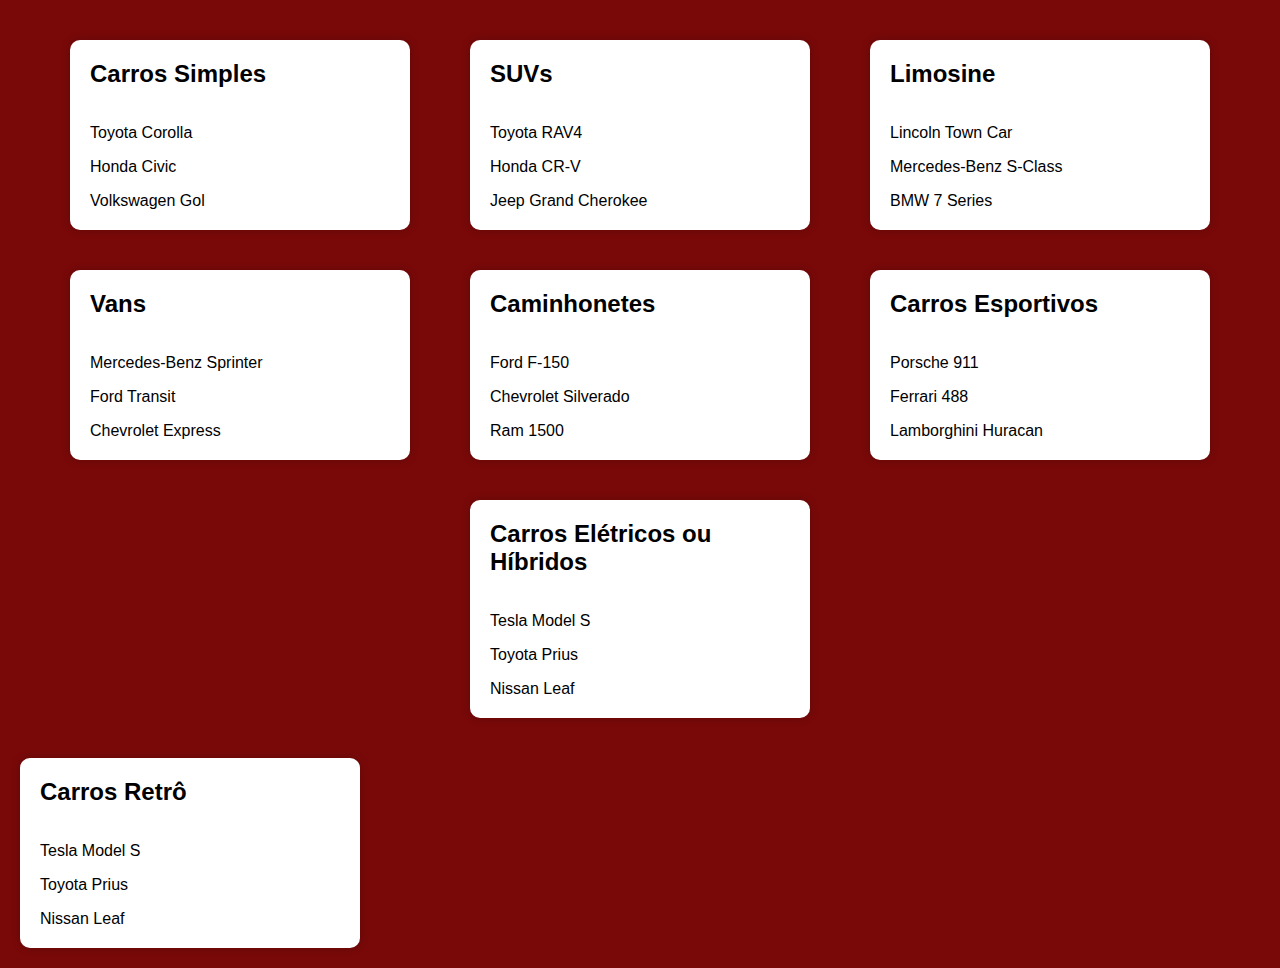
<file: index.html>
<!DOCTYPE html>
<html lang="pt-br">
<head>
  <meta charset="UTF-8">
  <meta name="viewport" content="width=device-width, initial-scale=1.0">
  <link rel="stylesheet" type="text/css" href="/_css/style.css">
  <title>Veículos</title>
</head>

<body>
    <div class="container">
        <!-- Carros Simples -->
        <div class="card">
          <h2>Carros Simples</h2>
          <p>Toyota Corolla</p>
          <p>Honda Civic</p>
          <p>Volkswagen Gol</p>
        </div>
      
        <!-- SUVs -->
        <div class="card">
          <h2>SUVs</h2>
          <p>Toyota RAV4</p>
          <p>Honda CR-V</p>
          <p>Jeep Grand Cherokee</p>
        </div>
      
        <!-- Limosine -->
        <div class="card">
          <h2>Limosine</h2>
          <p>Lincoln Town Car</p>
          <p>Mercedes-Benz S-Class</p>
          <p>BMW 7 Series</p>
        </div>
      
        <!-- Vans -->
        <div class="card">
          <h2>Vans</h2>
          <p>Mercedes-Benz Sprinter</p>
          <p>Ford Transit</p>
          <p>Chevrolet Express</p>
        </div>
      
        <!-- Caminhonetes -->
        <div class="card">
          <h2>Caminhonetes</h2>
          <p>Ford F-150</p>
          <p>Chevrolet Silverado</p>
          <p>Ram 1500</p>
        </div>
      
        <!-- Carros Esportivos -->
        <div class="card">
          <h2>Carros Esportivos</h2>
          <p>Porsche 911</p>
          <p>Ferrari 488</p>
          <p>Lamborghini Huracan</p>
        </div>
      
        <!-- Carros Elétricos ou Híbridos -->
        <div class="card">
          <h2>Carros Elétricos ou Híbridos</h2>
          <p>Tesla Model S</p>
          <p>Toyota Prius</p>
          <p>Nissan Leaf</p>
        </div>
      </div>

        <!-- Carros Retrô -->
        <div class="card">
            <h2>Carros Retrô</h2>
            <p>Tesla Model S</p>
            <p>Toyota Prius</p>
            <p>Nissan Leaf</p>
        </div>
    </div>
      
</body>
</html>
</file>
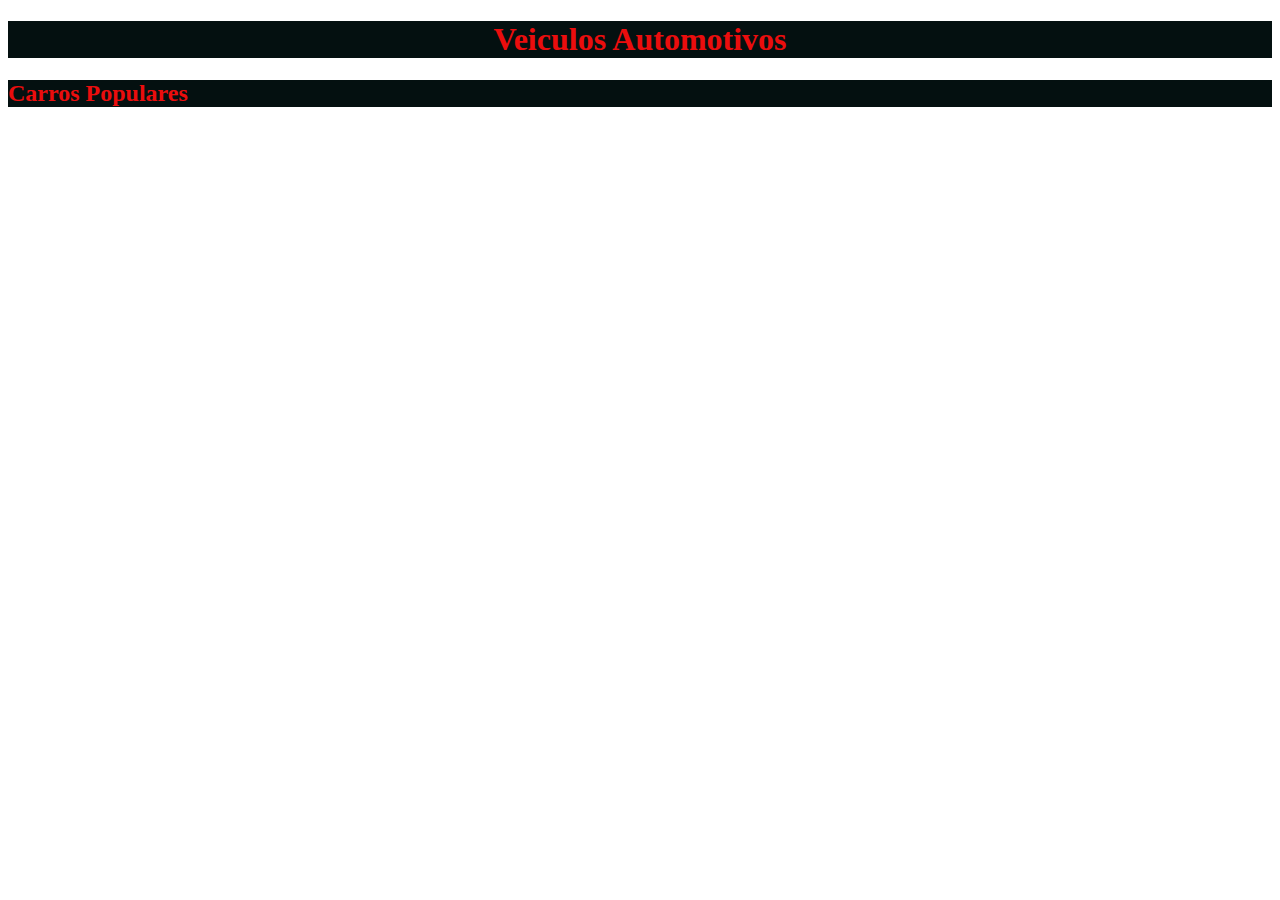
<file: Veiculos.html>
<!DOCTYPE html>
<html lang="pt-br">
<head>
    <meta charset="UTF-8">
    <meta name="viewport" content="width=device-width, initial-scale=1.0">
    <link rel="icon" href="/img/carros-simples.png" sizes="16x16">
    <link rel="stylesheet" href="_css/veiculos.css">
    <title>Nossos Veículos</title>
</head>
<body>
    <h1>Veiculos Automotivos</h1>
    <h2>Carros Populares</h2>
    
</body>
</html>
</file>
<file: _css/style.css>
body {
    background-color: #790909; /* vermelho mais escuro */
    color: #000000; /* preto */
    font-family: Arial, sans-serif;
    margin: 0;
    padding: 0;
  }
  .container {
    max-width: 1200px;
    margin: 20px auto;
    display: flex;
    flex-wrap: wrap;
    justify-content: space-around;
  }
  .card {
    background-color: #FFFFFF;
    display: grid;
    color: #000000;
    width: 300px;
    margin: 20px;
    padding: 20px;
    border-radius: 10px;
    box-shadow: 0 0 10px rgba(0, 0, 0, 0.2);
  }
  h2 {
    margin-top: 0;
  }
  p {
    margin-bottom: 0;
  }
</file>
<file: _css/veiculos.css>
h1{
    background-color: rgb(4, 16, 16);
    color: rgb(235, 13, 13);
    
    text-align: center;
}

h2{
    background-color: rgb(4, 16, 16);
    color: rgb(235, 13, 13);
    
}
</file>
